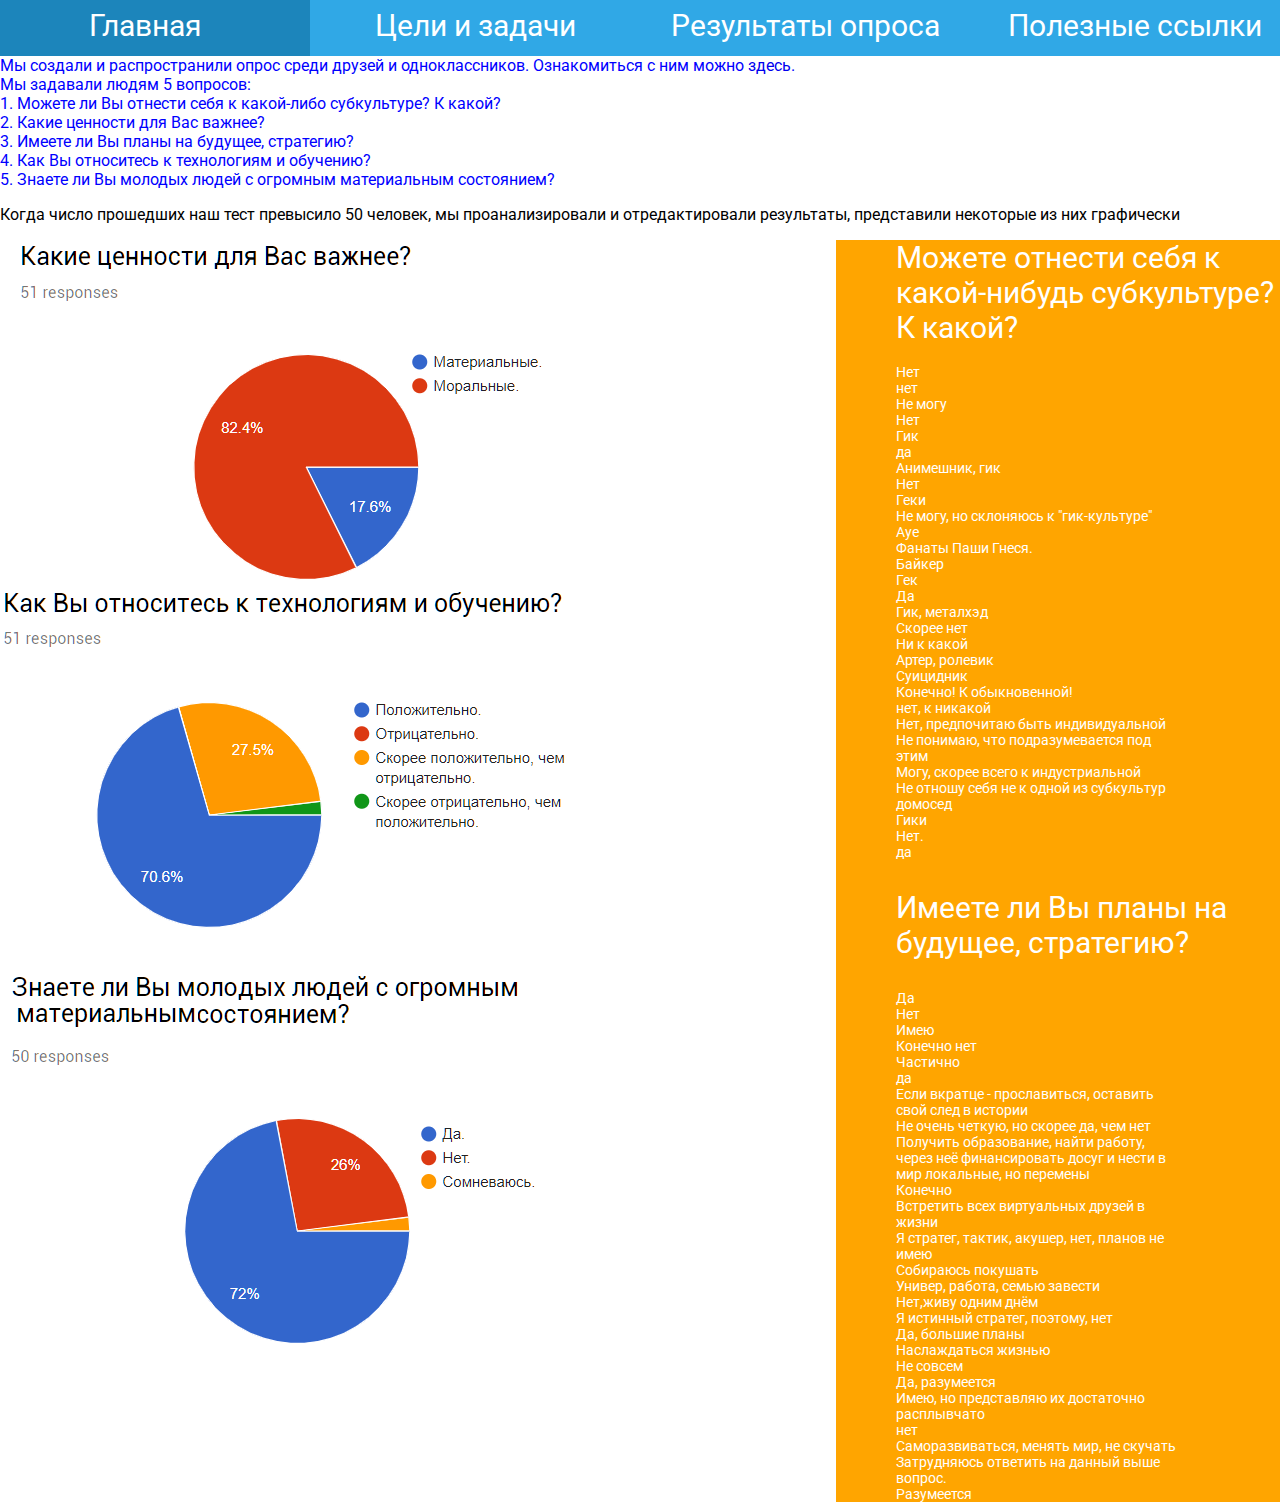
<file: result.html>
<!DOCTYPE html>
<html lang="ru">
<head>
	<meta charset="utf-8">
	<link rel="stylesheet" type="text/css" href="result.css">
	<title>Результаты опроса</title>
	<link rel="icon" href="icon.png">
	<link href="https://fonts.googleapis.com/css?family=Roboto:400,700,200&amp;subset=cyrillic" rel="stylesheet">
</head>
<body>
	<div class="menu"><li id="o1"><a href="index.html" align="center" class="a12">Главная</a></li>
<li id="o2"><a href="purpose.html" align="center" class="a12">Цели и задачи</a></li>
<li id="o3"><a href="result.html" align="center" class="a12">Результаты опроса</a></li>
<li id="o4"><a href="word.html" align="center" class="a12">Полезные ссылки</a></li></div>
<p class="er1" align="left">Мы создали и распространили опрос  среди друзей и одноклассников. Ознакомиться с ним можно <a href="https://docs.google.com/forms/d/e/1FAIpQLScOGYiE2AD9M9YSoaqUUUF1BH_lBibxilgw0-IHWn59OOJ-Bg/viewform">здесь</a>.
<br>Мы задавали людям 5 вопросов:  <br> 1. Можете ли Вы отнести себя к какой-либо субкультуре? К какой?
 <br> 2. Какие ценности для Вас важнее?<br> 3. Имеете ли Вы планы на будущее, стратегию?<br>4. Как Вы относитесь к технологиям и обучению?<br>5. Знаете ли Вы молодых людей с огромным материальным состоянием? </p>
 <p>Когда число прошедших наш тест превысило 50 человек, мы проанализировали и отредактировали результаты, представили некоторые из них графически</p><div id="right1"><div id="als"><div><div class="f1">Можете отнести себя к какой-нибудь субкультуре? К какой?</div></div><br>
 <div class="test1">
Нет<br>
нет<br>
Не могу<br>
Нет<br>
Гик<br>
да<br>
Анимешник, гик<br>
Нет<br>
Геки<br>
Не могу, но склоняюсь к "гик-культуре"<br>
Ауе<br>
Фанаты Паши Гнеся.<br>
Байкер<br>
Гек<br>
Да<br>
Гик, металхэд<br>
Скорее нет<br>
Ни к какой<br>
Артер, ролевик<br>
Суицидник<br>
Конечно! К обыкновенной!<br>
нет, к никакой<br>
Нет, предпочитаю быть индивидуальной<br>
Не понимаю, что подразумевается под этим<br>
Могу, скорее всего к индустриальной<br>
Не отношу себя не к одной из субкультур<br>
домосед<br>
Гики<br>
Нет.<br>
да<br></div>
<p class="f1">Имеете ли Вы планы на будущее, стратегию?</p><div class="test1">Да<br>
Нет<br>
Имею<br>
Конечно нет<br>
Частично<br>
да<br>
Если вкратце - прославиться, оставить свой след в истории<br>
Не очень четкую, но скорее да, чем нет<br>
Получить образование, найти работу, через неё финансировать досуг и нести в мир локальные, но перемены<br>
Конечно<br>
Встретить всех виртуальных друзей в жизни<br>
Я стратег, тактик, акушер, нет, планов не имею<br>
Собираюсь покушать<br>
Универ, работа, семью завести<br>
Нет,живу одним днём<br>
Я истинный стратег, поэтому, нет<br>
Да, большие планы<br>
Наслаждаться жизнью<br>
Не совсем<br>
Да, разумеется<br>
Имею, но представляю их достаточно расплывчато<br>
нет<br>
Саморазвиваться, менять мир, не скучать<br>
Затрудняюсь ответить на данный выше вопрос.<br>
Разумеется<br></div></div></div>

<div id="left1"><img src="1.png"><img src="2.png"><img src="3.png"></div><div id="center1"></div>


</body>
</file>
<file: result.css>
.er1{color: blue}
body{
list-style-type: none;
margin: 0;
padding: 0;
font-family: Roboto;}

p{font-style: 20px;}

a{text-decoration: none;}

.test1{
  font-size: 14px;
  background-color: orange;
  color:white;
  height: 100%;
 margin-right: 100px;
}

#left1{
  width: 50%; float: left;
  background-color: white;
}

#right1{
  width: 30%; float: right;
  background-color: orange;
  color: white;
   text-align: left ;
   
   padding-left: 60px;
   font-family: Roboto;
}

.f1{font-size: 30px;font-family: Roboto;}

/*body{
  list-style-type: none;
      margin: 0;
    padding: 0;
}*/
 .menu{  margin: -20px;
   }

  ul {
  list-style: none; /*убираем маркеры списка*/
  margin: 0; /*убираем отступы*/
 padding-left: 0; /*убираем отступы*/
 margin-top:0; /*делаем отступ сверху*/
  background:#819A32; /*добавляем фон всему меню*/
  height: 50px; /*задаем высоту*/
  font-size: 10px;
}



.a12 {
  
  text-decoration: none; 
  background:#30A8E6; 
  color:#fff; 
  font-family: Roboto; 
  line-height:60px; 
  display: block; 
  font-size: 30px;
}
a:hover {background:#1C85BB;}

#o1{width: 25%; float: left;}
#o2{width: 25%; float: left;}
#o3{width: 25%; float: left;}
#o4{width: 25%; float: left;}
</file>
